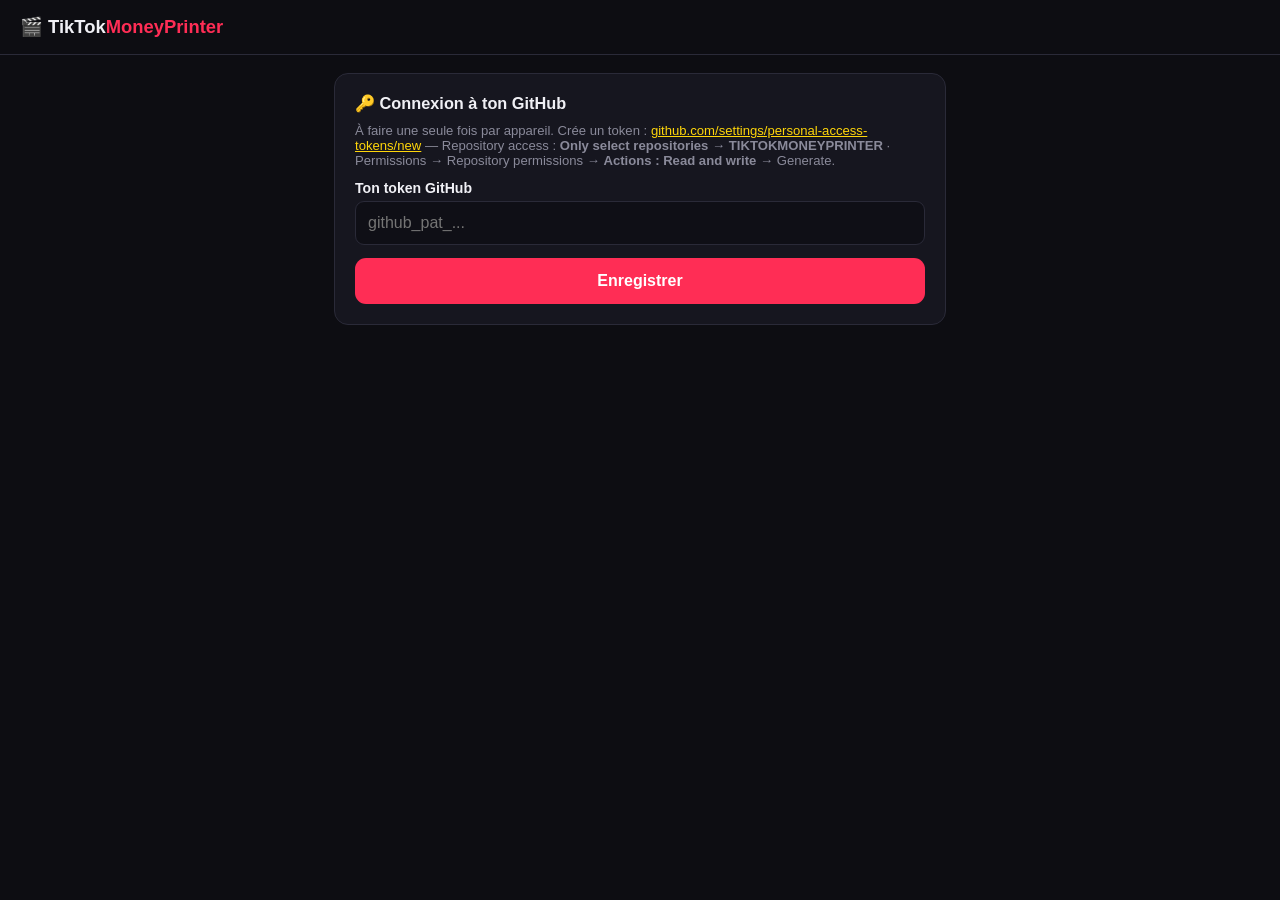
<file: docs/index.html>
<!DOCTYPE html>
<html lang="fr">
<head>
<meta charset="utf-8">
<meta name="viewport" content="width=device-width, initial-scale=1, viewport-fit=cover">
<title>TikTok Money Printer</title>
<link rel="manifest" href="manifest.webmanifest">
<meta name="theme-color" content="#0d0d12">
<link rel="icon" href="data:image/svg+xml,<svg xmlns='http://www.w3.org/2000/svg' viewBox='0 0 100 100'><text y='.9em' font-size='90'>🎬</text></svg>">
<style>
* { box-sizing: border-box; margin: 0; padding: 0; }
:root {
  --bg:#0d0d12; --card:#16161f; --border:#2a2a38; --text:#f0f0f5;
  --muted:#8a8a9a; --accent:#ff2d55; --accent2:#ffd60a; --ok:#30d158; --err:#ff453a;
}
body { background:var(--bg); color:var(--text); font-family:-apple-system,"Segoe UI",Roboto,sans-serif; min-height:100vh; }
header { padding:16px 20px; border-bottom:1px solid var(--border); position:sticky; top:0; background:var(--bg); z-index:5; }
.logo { font-weight:800; font-size:1.15rem; }
.logo span { color:var(--accent); }
main { max-width:640px; margin:0 auto; padding:18px 14px 90px; display:flex; flex-direction:column; gap:16px; }
.card { background:var(--card); border:1px solid var(--border); border-radius:14px; padding:20px; }
h1 { font-size:1.25rem; margin-bottom:6px; }
h2 { font-size:1.02rem; margin-bottom:10px; }
.muted { color:var(--muted); } .small { font-size:.82rem; } .hidden { display:none; }
.error { color:var(--err); margin-top:8px; font-size:.9rem; }
.okmsg { color:var(--ok); margin-top:8px; font-size:.9rem; }
form, .stack { display:flex; flex-direction:column; gap:13px; margin-top:12px; }
label { display:flex; flex-direction:column; gap:5px; font-size:.88rem; font-weight:600; }
.row { display:flex; gap:10px; } .row label { flex:1; min-width:0; }
input, select, textarea { background:#0f0f16; border:1px solid var(--border); border-radius:9px; color:var(--text); padding:12px; font-size:16px; font-family:inherit; width:100%; }
input:focus, select:focus, textarea:focus { outline:1px solid var(--accent); }
button { background:var(--accent); color:#fff; border:none; border-radius:11px; padding:14px; font-size:1rem; font-weight:700; cursor:pointer; width:100%; }
button.secondary { background:var(--border); font-size:.85rem; padding:10px; }
button:disabled { opacity:.5; }
.status-line { display:flex; align-items:center; gap:10px; padding:12px; border:1px solid var(--border); border-radius:10px; margin-top:8px; flex-wrap:wrap; }
.dot { width:10px; height:10px; border-radius:50%; background:var(--muted); flex-shrink:0; }
.dot.running { background:var(--accent2); animation:pulse 1s infinite; }
.dot.success { background:var(--ok); } .dot.failure { background:var(--err); }
@keyframes pulse { 50% { opacity:.35; } }
a { color:var(--accent2); }
.runs { list-style:none; display:flex; flex-direction:column; gap:8px; margin-top:10px; }
.runs a { display:flex; gap:8px; align-items:center; padding:10px 12px; border:1px solid var(--border); border-radius:10px; color:var(--text); text-decoration:none; font-size:.87rem; flex-wrap:wrap; }
.badge { font-size:.7rem; font-weight:700; padding:2px 8px; border-radius:999px; background:var(--border); text-transform:uppercase; }
details { margin-top:10px; } summary { cursor:pointer; font-size:.85rem; color:var(--muted); }
code { background:#0f0f16; padding:2px 5px; border-radius:4px; font-size:.85em; }
</style>
</head>
<body>
<header><div class="logo">🎬 TikTok<span>MoneyPrinter</span></div></header>
<main>

<!-- CONNEXION -->
<section class="card" id="setup-card">
  <h2>🔑 Connexion à ton GitHub</h2>
  <p class="muted small">À faire une seule fois par appareil. Crée un token :
    <a href="https://github.com/settings/personal-access-tokens/new" target="_blank">github.com/settings/personal-access-tokens/new</a> —
    Repository access : <b>Only select repositories → TIKTOKMONEYPRINTER</b> ·
    Permissions → Repository permissions → <b>Actions : Read and write</b> → Generate.</p>
  <div class="stack">
    <label>Ton token GitHub
      <input type="password" id="token-input" placeholder="github_pat_..." autocomplete="off">
    </label>
    <button id="save-token">Enregistrer</button>
    <p id="setup-msg" class="hidden"></p>
  </div>
</section>

<!-- FORMULAIRE -->
<section class="card hidden" id="form-card">
  <h1>Nouvelle vidéo</h1>
  <p class="muted small">Colle une URL, GitHub fabrique tes clips (~5-10 min).</p>
  <form id="gen-form">
    <label>URL de la vidéo
      <input type="url" id="f-url" placeholder="https://www.youtube.com/watch?v=..." required>
    </label>
    <div class="row">
      <label>Mode
        <select id="f-mode">
          <option value="ai">🤖 IA (recommandé)</option>
          <option value="auto_free">🆓 Auto gratuit</option>
          <option value="manual">✂️ Manuel</option>
        </select>
      </label>
      <label>Cadrage
        <select id="f-framing">
          <option value="fit">🌫️ Fond flou</option>
          <option value="crop">🔍 Zoom</option>
        </select>
      </label>
    </div>
    <div class="row">
      <label>Durée min (s)<input type="number" id="f-min" value="60" min="5" max="600"></label>
      <label>Durée max (s)<input type="number" id="f-max" value="180" min="10" max="600"></label>
      <label>Nb clips<input type="number" id="f-nb" value="5" min="1" max="10"></label>
    </div>
    <label id="manual-wrap" class="hidden">Clips manuels (un par ligne)
      <textarea id="f-manual" rows="3" placeholder="0:42-1:52 | MON HOOK | ma légende #tag"></textarea>
    </label>
    <button type="submit" id="go-btn">🚀 Générer les clips</button>
    <p id="form-msg" class="hidden"></p>
  </form>

  <div id="tracking" class="hidden">
    <div class="status-line">
      <span class="dot" id="track-dot"></span>
      <span id="track-text">En attente...</span>
      <a id="track-link" target="_blank" class="hidden">ouvrir ↗</a>
    </div>
    <p id="track-help" class="muted small hidden" style="margin-top:8px">
      ✅ Terminé ! Ouvre le run ci-dessus : le résumé (hooks, légendes) est sur la page,
      et le <b>zip « clips »</b> est tout en bas, section <b>Artifacts</b>.
    </p>
  </div>
</section>

<!-- HISTORIQUE -->
<section class="card hidden" id="history-card">
  <h2>Historique</h2>
  <ul class="runs" id="runs-list"></ul>
  <details>
    <summary>⚙️ Changer de token</summary>
    <button class="secondary" id="reset-token" style="margin-top:8px">Déconnecter cet appareil</button>
  </details>
</section>

</main>
<script>
const OWNER = "Kazza2115";
const REPO = "TIKTOKMONEYPRINTER";
const BRANCH = "claude/tiktok-clip-generator-31rslv";
const WORKFLOW = "generate-clips.yml";
const API = `https://api.github.com/repos/${OWNER}/${REPO}`;

const $ = (id) => document.getElementById(id);
let token = localStorage.getItem("gh_token") || "";
let pollTimer = null;

function headers() {
  return { Authorization: `Bearer ${token}`, Accept: "application/vnd.github+json" };
}

function show(el, visible) { el.classList.toggle("hidden", !visible); }

function setMsg(el, text, ok) {
  el.textContent = text;
  el.className = ok ? "okmsg" : "error";
  show(el, true);
}

async function validateToken() {
  const r = await fetch(API, { headers: headers() });
  return r.ok;
}

function enterApp() {
  show($("setup-card"), false);
  show($("form-card"), true);
  show($("history-card"), true);
  loadHistory();
}

// --- connexion ---
$("save-token").addEventListener("click", async () => {
  token = $("token-input").value.trim();
  if (!token) return setMsg($("setup-msg"), "Colle ton token d'abord.", false);
  $("save-token").disabled = true;
  if (await validateToken()) {
    localStorage.setItem("gh_token", token);
    setMsg($("setup-msg"), "✅ Connecté !", true);
    setTimeout(enterApp, 400);
  } else {
    setMsg($("setup-msg"), "Token invalide ou sans accès au repo. Vérifie les permissions (Actions : Read and write).", false);
  }
  $("save-token").disabled = false;
});

$("reset-token").addEventListener("click", () => {
  localStorage.removeItem("gh_token");
  location.reload();
});

// --- formulaire ---
$("f-mode").addEventListener("change", () => {
  show($("manual-wrap"), $("f-mode").value === "manual");
});

$("gen-form").addEventListener("submit", async (e) => {
  e.preventDefault();
  const btn = $("go-btn");
  btn.disabled = true; btn.textContent = "⏳ Lancement...";
  show($("form-msg"), false);

  const inputs = {
    url: $("f-url").value.trim(),
    mode: $("f-mode").value,
    framing: $("f-framing").value,
    min_duration: $("f-min").value,
    max_duration: $("f-max").value,
    max_clips: $("f-nb").value,
    language: "",
    manual_clips: $("f-manual").value.trim().split("\n").filter(Boolean).join(" ;; "),
  };

  const r = await fetch(`${API}/actions/workflows/${WORKFLOW}/dispatches`, {
    method: "POST",
    headers: { ...headers(), "Content-Type": "application/json" },
    body: JSON.stringify({ ref: BRANCH, inputs }),
  });

  if (r.status === 204) {
    show($("tracking"), true);
    show($("track-help"), false);
    $("track-dot").className = "dot running";
    $("track-text").textContent = "Démarrage sur GitHub...";
    trackNewRun(Date.now());
  } else {
    const body = await r.text();
    setMsg($("form-msg"), `Erreur ${r.status} : ${body.slice(0, 200)}`, false);
  }
  btn.disabled = false; btn.textContent = "🚀 Générer les clips";
});

// --- suivi du run ---
async function latestRuns(n = 5) {
  const r = await fetch(`${API}/actions/workflows/${WORKFLOW}/runs?per_page=${n}`, { headers: headers() });
  if (!r.ok) return [];
  return (await r.json()).workflow_runs || [];
}

function trackNewRun(sinceMs) {
  if (pollTimer) clearInterval(pollTimer);
  const started = sinceMs - 90000;
  pollTimer = setInterval(async () => {
    const runs = await latestRuns(3);
    const run = runs.find((x) => new Date(x.created_at).getTime() >= started);
    if (!run) return;
    const link = $("track-link");
    link.href = run.html_url; show(link, true);
    const mins = Math.round((Date.now() - new Date(run.created_at)) / 60000);
    if (run.status === "completed") {
      clearInterval(pollTimer);
      loadHistory();
      if (run.conclusion === "success") {
        $("track-dot").className = "dot success";
        $("track-text").textContent = "Clips prêts ! 🎉";
        show($("track-help"), true);
      } else {
        $("track-dot").className = "dot failure";
        $("track-text").textContent = "Échec — ouvre le run pour voir l'erreur (et envoie-la à Claude 😉)";
      }
    } else {
      $("track-dot").className = "dot running";
      $("track-text").textContent = `Génération en cours... (${mins} min)`;
    }
  }, 8000);
}

// --- historique ---
async function loadHistory() {
  const runs = await latestRuns(6);
  const list = $("runs-list");
  list.innerHTML = "";
  if (!runs.length) {
    list.innerHTML = '<li class="muted small">Aucune génération pour l\'instant.</li>';
    return;
  }
  for (const run of runs) {
    const li = document.createElement("li");
    const emoji = run.status !== "completed" ? "🟡" : run.conclusion === "success" ? "🟢" : "🔴";
    const date = new Date(run.created_at).toLocaleString("fr-FR", { day: "2-digit", month: "2-digit", hour: "2-digit", minute: "2-digit" });
    li.innerHTML = `<a href="${run.html_url}" target="_blank">${emoji}
      <span class="badge">${run.status === "completed" ? run.conclusion : run.status}</span>
      <span>${date}</span><span class="muted small">→ clips + résumé ↗</span></a>`;
    list.appendChild(li);
  }
}

// --- démarrage ---
(async () => {
  if (token && (await validateToken())) enterApp();
  else if (token) { localStorage.removeItem("gh_token"); }
})();
</script>
</body>
</html>
</file>
